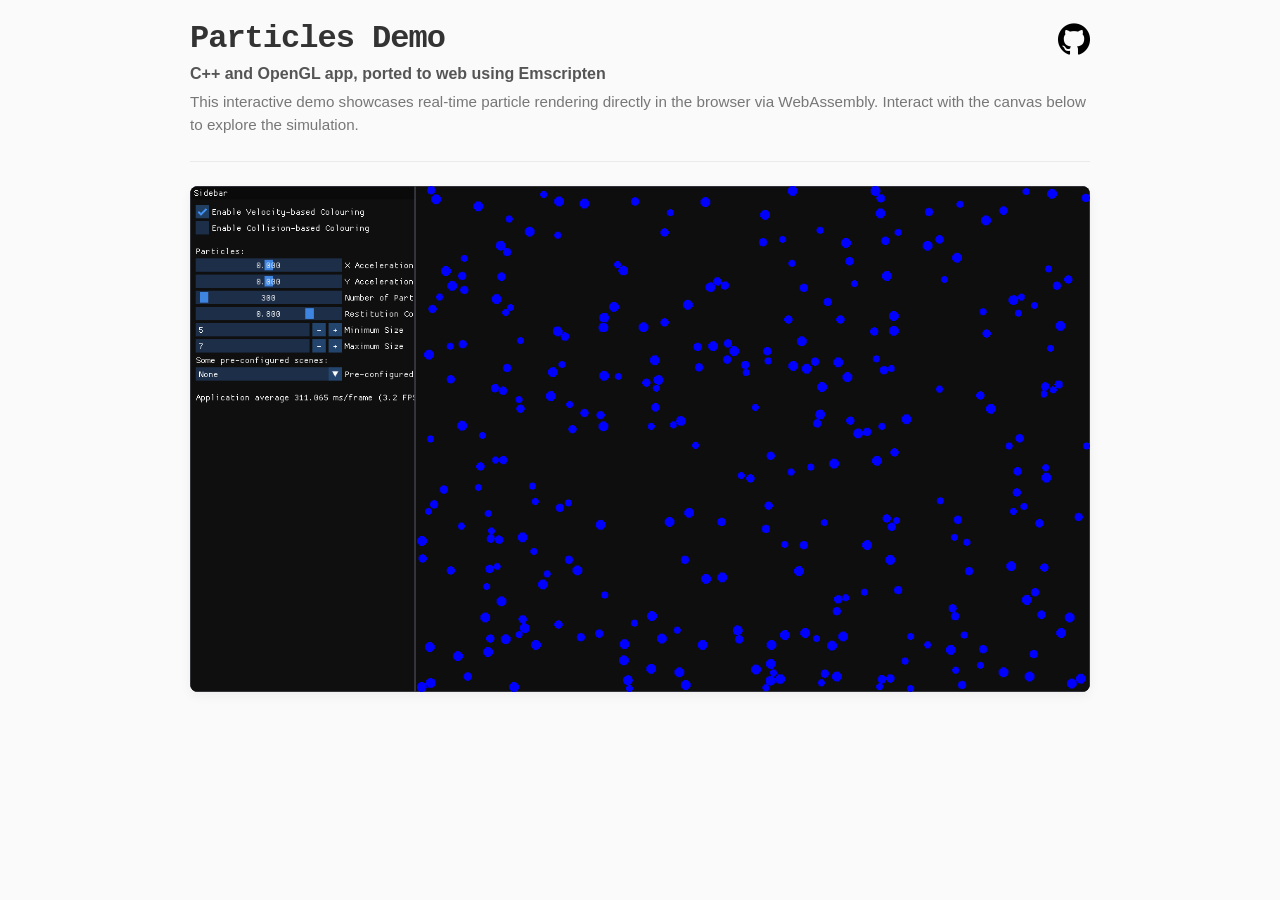
<file: src/index.html>
<!DOCTYPE html>
<html lang="en">

<head>
    <meta charset="UTF-8">
    <meta name="viewport" content="width=device-width, initial-scale=1.0">
    <link rel="stylesheet" href="./styles.css">
    <title>Particles Demo</title>
</head>

<body>
    <main class="container">
        <header class="head-text">
            <div class="first-line">
                <h1 class="title">Particles Demo</h1>
                <a href="https://github.com/Tanishq-Mehta-1/Particles" target="_blank" rel="noopener noreferrer"
                    class="github-link">
                    <img src="../public/images/github_logo.png" alt="GitHub" class="github-logo" />
                </a>
            </div>
            <p class="subtitle">C++ and OpenGL app, ported to web using Emscripten</p>
            <p class="description">This interactive demo showcases real-time particle rendering directly in the browser
                via WebAssembly. Interact with the canvas below to explore the simulation.</p>
        </header>

        <div class="particles-canvas">
            <canvas id="my-canvas"></canvas>
        </div>
    </main>

    <script>
        var Module = {
            canvas: document.getElementById('my-canvas')
        };
    </script>
    <script src="particles.js"></script>
</body>

</html>
</file>
<file: src/styles.css>
/* Base Reset and Minimalist Theme */
body {
    margin: 0;
    padding: 0;
    font-family: -apple-system, BlinkMacSystemFont, "Segoe UI", Roboto, Helvetica, Arial, sans-serif;
    background-color: #fafafa;
    color: #333;
    display: flex;
    justify-content: center;
}

html::-webkit-scrollbar, body::-webkit-scrollbar {
    display: none;
}

html,body {
    scrollbar-width: none; 
    -ms-overflow-style: none; 
}

.container {
    width: 100%;
    max-width: 900px;
    padding: 20px 20px;
}

.head-text {
    margin-bottom: 24px;
    padding-bottom: 24px;
    border-bottom: 1px solid #eaeaea;
}

.first-line {
    margin-bottom: 8px;
    display: flex;
    justify-content: space-between;
    align-items: center;
}

.title {
    font-family: 'Courier New', Courier, monospace;
    font-size: 2rem;
    margin: 0;
    letter-spacing: -1px;
}

.subtitle {
    font-weight: 600;
    margin: 0 0 8px 0;
    color: #555;
}

.description {
    margin: 0;
    color: #777;
    font-size: 0.95rem;
    line-height: 1.5;
}

/* GitHub Logo */
.github-link {
    display: flex;
    align-items: center;
    transition: opacity 0.2s ease;
}

.github-link:hover {
    opacity: 0.6;
}

.github-logo {
    margin: 0;
    width: 32px; /* Slightly scaled down for elegance */
    height: auto;
}

.particles-canvas {
    width: 100%;
    background-color: #111; /* Dark background to make particles pop */
    border-radius: 8px;
    overflow: hidden;
    box-shadow: 0 4px 12px rgba(0, 0, 0, 0.05);
}

canvas#my-canvas {
    display: block;
    width: 100%;
    aspect-ratio: 16 / 9;
    outline: none;
}
</file>
